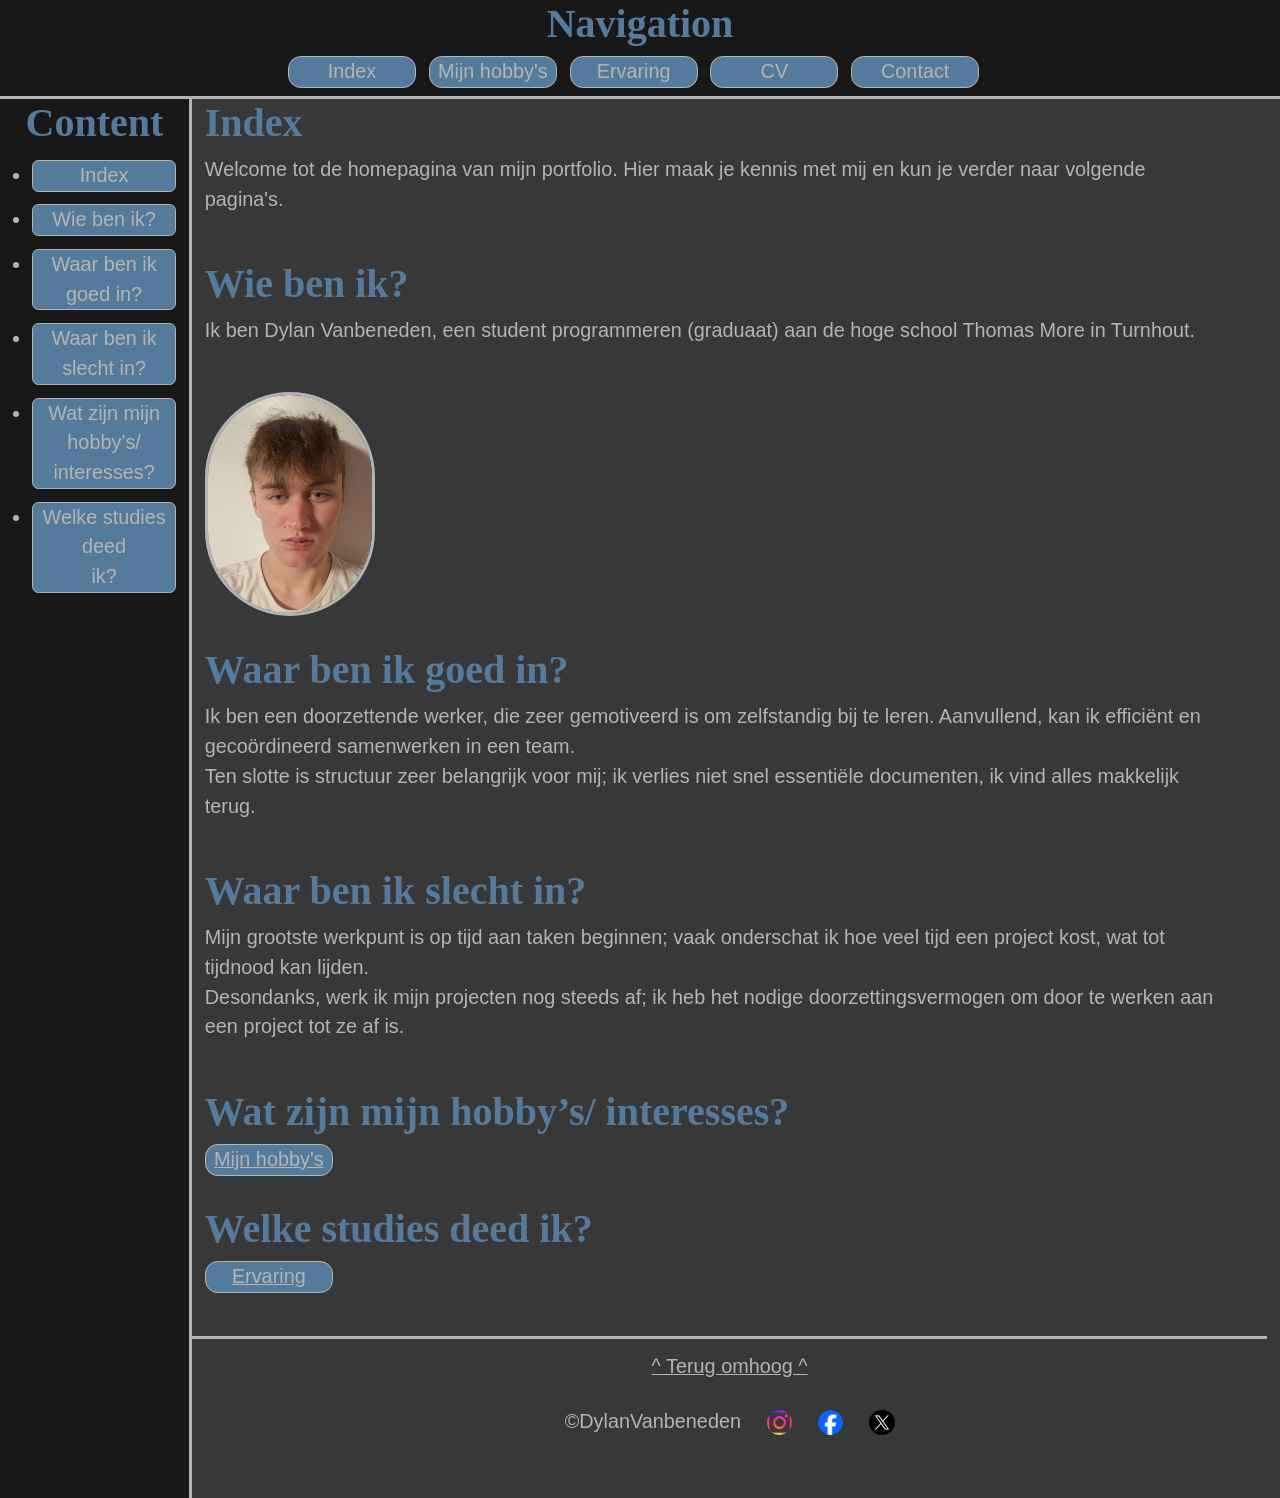
<file: root/index.html>
<!-- URL website: r1106233.be -->
<!-- URL github repo: https://github.com/VanbenedenDylan/Project1 -->

<!DOCTYPE html>
<html lang="nl">

<head>
    <meta charset="UTF-8">
    <title> Home </title>
    <link rel="icon" type="image/x-icon" href="/img/favicon.ico">
    <meta name="viewport" content="width=device-width, initial-scale=1.0">
    <link rel="stylesheet" href="/css/bootstrap.css">
    <link rel="stylesheet" href="/css/stijl.css">

    <meta name="description" content="Welkom tot de indexpagina van mijn portfolio, hier kun je all het content vinden.">
</head>

<Body>
<div id="navbar">
    <div id="navtitle">
    <h1 class="title1" id="nav"> Navigation</h1>
     </div>
    <div id="navbuttons">
        <div id="nav1"> <a href="index.html" class="navbuttontop">Index</a> </div>
        <div id="nav2"> <a href="hobby.html" class="navbuttontop">Mijn hobby's</a></div>
        <div id="nav3"> <a href="ervaring.html" class="navbuttontop">Ervaring</a></div>
        <div id="nav4"> <a href="cv.html" class="navbuttontop">CV</a></div>
        <div id="nav5"> <a href="contact.html" class="navbuttontop">Contact</a></div>
    </div>
</div>
<div id="inclusief-alles">
<div id="linkerbox">
    <div id="content">
    <h1 class="title1" style="margin-left: 2vw;"> Content</h1>
    <ul>
        <li> <a href="#indexintro" class="nav-button">Index</a></li>
        <li> <a href="#wiebenik" class="nav-button">Wie ben ik?</a></li>
        <li> <a href="#waarbenikgoedin" class="nav-button">Waar ben ik <br>
            goed in?</a></li>
        <li> <a href="#waarbenikslechtin" class="nav-button">Waar ben ik <br>
            slecht in?</a></li>
        <li> <a href="#hobbyinteresses" class="nav-button">Wat zijn mijn <br>
            hobby’s/ interesses?</a></li>
        <li> <a href="#studies" class="nav-button">Welke studies deed<br> ik?</a></li>
    </ul>
    </div>
</div>
<div id="rechterbox">
<div class="textsectie">
    <div>
        <h1 id="indexintro" class="title1"> Index</h1>
        <p> Welcome tot de homepagina van mijn portfolio. Hier maak je kennis met mij en kun je verder naar volgende pagina's.</p>
        <br>
    </div>
    <div>
        <h1 id="wiebenik" class="title1">Wie ben ik?</h1>
        <p> Ik ben Dylan Vanbeneden, een student programmeren (graduaat) aan de hoge school Thomas More in Turnhout.
            <br> <br>
        </p>
        </div> 
        <div> 
        <img src="/img/selfiedv.jpg" alt = "Foto Selfie" title = "Selfie" class="img" width="170" style="border-radius: 10000px;"> 
        <br> <br>
        </div> 

    <div>
        <h1 id="waarbenikgoedin" class="title1"> Waar ben ik goed in?</h1>
        <p> Ik ben een doorzettende werker, die zeer gemotiveerd is om zelfstandig bij te leren. Aanvullend, kan ik efficiënt en gecoördineerd samenwerken in een team. <br>
            Ten slotte is structuur zeer belangrijk voor mij; ik verlies niet snel essentiële documenten, ik vind alles makkelijk terug. </p>
        <br>
    </div>

    <div>
        <h1 id="waarbenikslechtin" class="title1"> Waar ben ik slecht in?</h1>
        <p>
            Mijn grootste werkpunt is op tijd aan taken beginnen; vaak onderschat ik hoe veel tijd een project kost, wat tot tijdnood kan lijden. <br>Desondanks, werk ik mijn projecten nog steeds af; ik heb het nodige doorzettingsvermogen om door te werken aan een project tot ze af is.
        </p>
        <br>
    </div>

    <div>
        <h1 id="#hobbyinteresses" class="title1"> Wat zijn mijn hobby’s/ interesses?</h1>
        <div style="max-width: 10vw;"><a href="hobby.html" class="navbuttontop" style="text-decoration: underline;">Mijn hobby's</a></div>
        <br>
    </div>

    <div>
        <h1 id="#studies" class="title1"> Welke studies deed ik?</h1>
        <div style="max-width: 10vw;"><a href="ervaring.html" class="navbuttontop" style="text-decoration: underline;">Ervaring</a></div>
        <br>
    </div>
    </div>
<div id="footer">
    <div id="terugomhoogknop">
        <a href="#indexintro" id="omhoogknop">^ Terug omhoog ^ </a>
    </div>
    <div id="mijninfo">
        <div id="copyright" class="info">
        <p>&#169;DylanVanbeneden</p>
        </div>
        <div id="instagram" class="info">
            <a href="https://www.instagram.com/dylan_vanbeneden/" target="_blank"> <img src="/img/Instagram_Glyph_Gradient.png" alt="link instagram account" class="sociallink"> </a>
        </div>
        <div id="facebook" class="info">
            <a href="https://www.facebook.com/dylan.vanbeneden.1" target="_blank"> <img src="/img/Facebook_Logo_Primary.png" alt="link facebook account" class="sociallink"> </a>
        </div>
        <div id="X" class="info"> 
            <a href="https://x.com/VanbenedenDylan" target="_blank"> <img src="/img/X_logo.jpg" alt="link x account" class="sociallink"> </a>
        </div>
</div>
</div>
</Body>

</html>
</file>
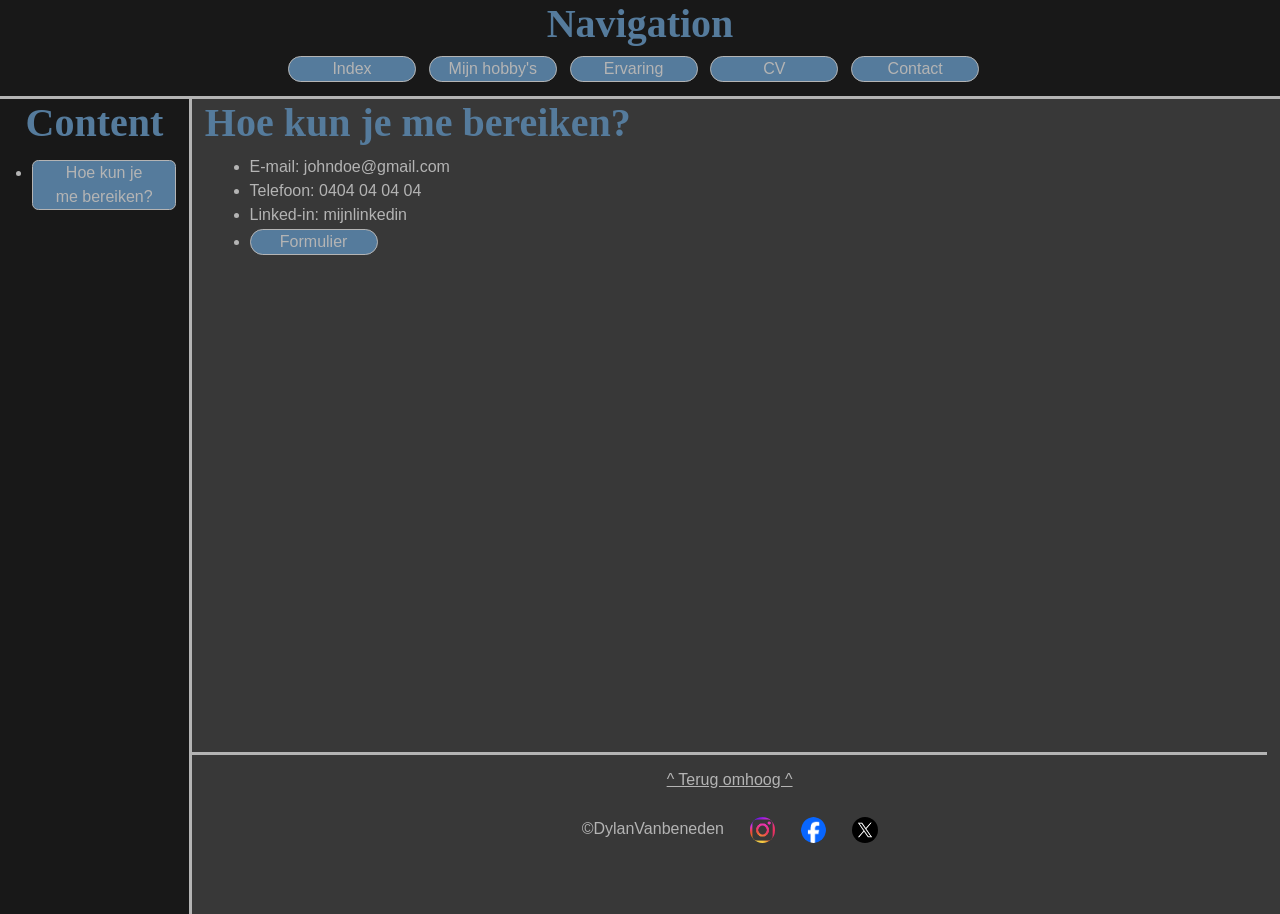
<file: root/contact.html>
<!-- URL website: r1106233.be -->
<!-- URL github repo: https://github.com/VanbenedenDylan/Project2 -->

<!DOCTYPE html>
<html lang="nl">

<head>
    <meta charset="UTF-8">
    <title> Contact </title>
    <link rel="stylesheet" href="/css/stijl.css">
    <link rel="stylesheet" href="/css/bootstrap.css">
    <link rel="icon" type="image/x-icon" href="/img/favicon.ico">
    <meta name="viewport" content="width=device-width, initial-scale=1.0">
    <meta name="description" content="">
</head>

<Body>
<div id="navbar">
        <div id="navtitle">
        <h1 class="title1" id="nav"> Navigation</h1>
        </div>
        <div id="navbuttons">
            <div id="nav1"> <a href="index.html" class="navbuttontop">Index</a> </div>
            <div id="nav2"> <a href="hobby.html" class="navbuttontop">Mijn hobby's</a></div>
            <div id="nav3"> <a href="ervaring.html" class="navbuttontop">Ervaring</a></div>
            <div id="nav4"> <a href="cv.html" class="navbuttontop">CV</a></div>
            <div id="nav5"> <a href="contact.html" class="navbuttontop">Contact</a></div>
        </div>
    </div>
    <div id="inclusief-alles">
    <div id="linkerbox">
        <div id="content">
        <h1 class="title1" style="margin-left: 2vw;"> Content<br></h1>
        <ul>
            <li><a href="#hoebereiken" class="nav-button">Hoe kun je
                <br> me bereiken? </a><br></li>
        </ul>
        </div>
    </div>
    <div id="rechterbox">
    <div class="textsectie">
        <div> 
            <h1 id="hoebereiken" class="title1"> Hoe kun je me bereiken?</h1>
            <ul style="margin-left: 1vw;"> 
                <li> E-mail: johndoe@gmail.com</li>
                <li> Telefoon: 0404 04 04 04</li>    
                <li> Linked-in: mijnlinkedin</li>
                <li> <div id="formulier"> <a href="formulier.html" class="navbuttontop" style="max-width: 5vw;">Formulier</a></div> </li>
            </ul>
        </div>
    </div>
    <div id="footer">
    <div id="terugomhoogknop">
        <a href="#hoebereiken" id="omhoogknop">^ Terug omhoog ^ </a>
    </div>
    <div id="mijninfo">
        <div id="copyright" class="info">
        <p>&#169;DylanVanbeneden</p>
        </div>
        <div id="instagram" class="info">
            <a href="https://www.instagram.com/dylan_vanbeneden/" target="_blank"> <img src="/img/Instagram_Glyph_Gradient.png" alt="link instagram account" class="sociallink"> </a>
        </div>
        <div id="facebook" class="info">
            <a href="https://www.facebook.com/dylan.vanbeneden.1" target="_blank"> <img src="/img/Facebook_Logo_Primary.png" alt="link facebook account" class="sociallink"> </a>
        </div>
        <div id="X" class="info"> 
            <a href="https://x.com/VanbenedenDylan" target="_blank"> <img src="/img/X_logo.jpg" alt="link x account" class="sociallink"> </a>
        </div>
    </div>
    </div>
    </div>
    </div>
</Body>

</html>
</file>
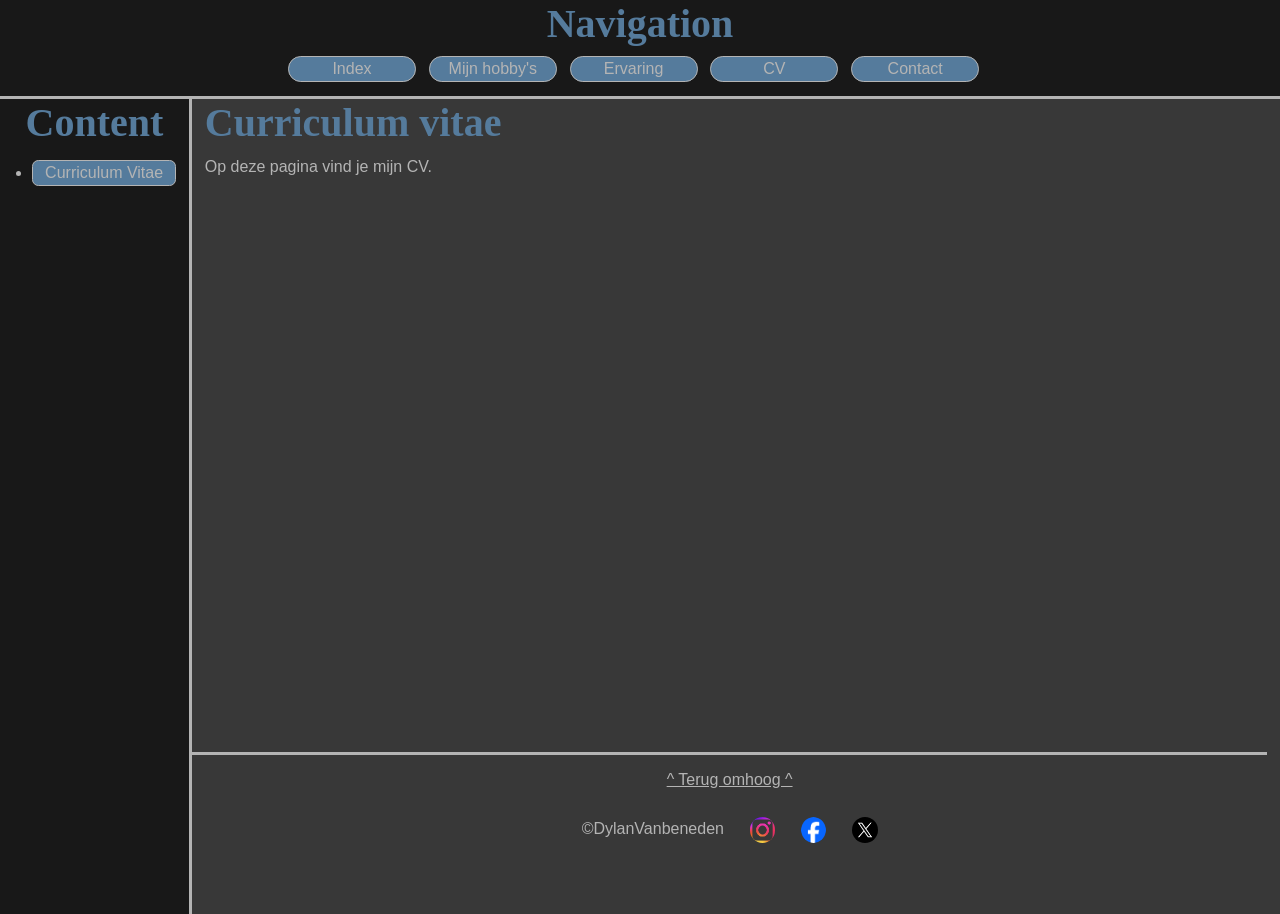
<file: root/cv.html>
<!-- URL website: r1106233.be -->
<!-- URL github repo: https://github.com/VanbenedenDylan/Project2 -->

<!DOCTYPE html>
<html lang="nl">

<head>
    <meta charset="UTF-8">
    <title> Curriculum Vitae </title>
    <link rel="stylesheet" href="/css/stijl.css">
    <link rel="stylesheet" href="/css/bootstrap.css">
    <link rel="icon" type="image/x-icon" href="/img/favicon.ico">
    <meta name="description" content="">
</head>

<Body>
<div id="navbar">
    <div id="navtitle">
    <h1 class="title1" id="nav"> Navigation</h1>
    </div>
    <div id="navbuttons">
        <div id="nav1"> <a href="index.html" class="navbuttontop">Index</a> </div>
        <div id="nav2"> <a href="hobby.html" class="navbuttontop">Mijn hobby's</a></div>
        <div id="nav3"> <a href="ervaring.html" class="navbuttontop">Ervaring</a></div>
        <div id="nav4"> <a href="cv.html" class="navbuttontop">CV</a></div>
        <div id="nav5"> <a href="contact.html" class="navbuttontop">Contact</a></div>
    </div>
</div>
<div id="inclusief-alles">
<div id="linkerbox">
    <div id="content">
    <h1 class="title1" style="margin-left: 2vw;"> Content<br></h1>
    <ul>
        <li> <a href="#curriculum" class="nav-button">Curriculum Vitae</a></li>
    </ul>
    </div>
</div>
<div id="rechterbox">
<div class="textsectie">
        <div> <h1 id="curriculum" class="title1">Curriculum vitae</h1>
            <p> Op deze pagina vind je mijn CV.</p>
        </div>
</div>
<div id="onderbox">
<div id="footer">
    <div id="terugomhoogknop">
        <a href="#curriculum" id="omhoogknop">^ Terug omhoog ^ </a>
    </div>
    <div id="mijninfo">
        <div id="copyright" class="info">
        <p>&#169;DylanVanbeneden</p>
        </div>
        <div id="instagram" class="info">
            <a href="https://www.instagram.com/dylan_vanbeneden/" target="_blank"> <img src="/img/Instagram_Glyph_Gradient.png" alt="link instagram account" class="sociallink"> </a>
        </div>
        <div id="facebook" class="info">
            <a href="https://www.facebook.com/dylan.vanbeneden.1" target="_blank"> <img src="/img/Facebook_Logo_Primary.png" alt="link facebook account" class="sociallink"> </a>
        </div>
        <div id="X" class="info"> 
            <a href="https://x.com/VanbenedenDylan" target="_blank"> <img src="/img/X_logo.jpg" alt="link x account" class="sociallink"> </a>
        </div>
</div>
</div>
</Body>

</html>
</file>
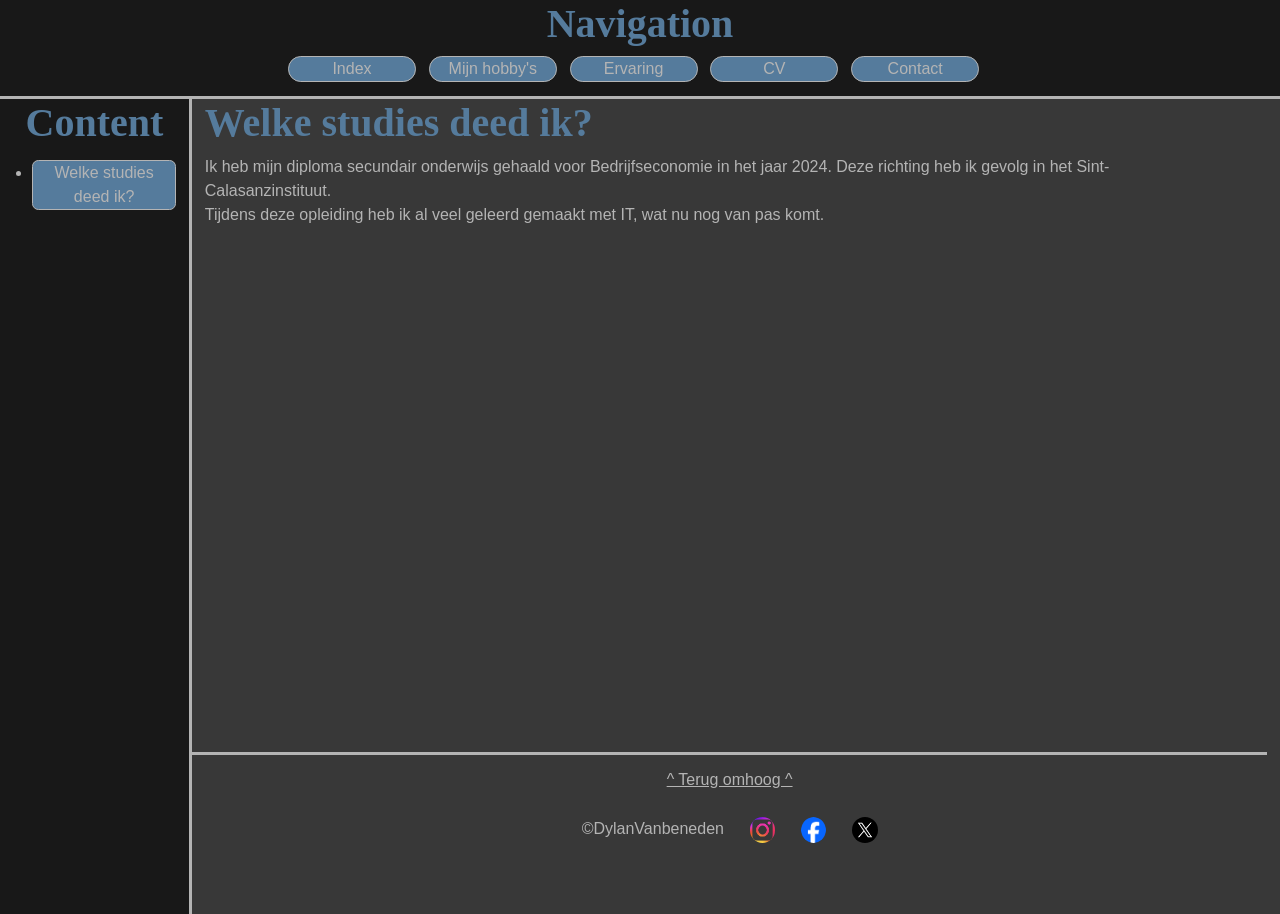
<file: root/ervaring.html>
<!-- URL website: r1106233.be -->
<!-- URL github repo: https://github.com/VanbenedenDylan/Project1 -->

<!DOCTYPE html>
<html lang="nl">

<head>
    <meta charset="UTF-8">
    <title> Ervaring </title>
    <link rel="stylesheet" href="/css/stijl.css">
    <link rel="stylesheet" href="/css/bootstrap.css">
    <link rel="icon" type="image/x-icon" href="/img/favicon.ico">
    <meta name="viewport" content="width=device-width, initial-scale=1.0">
    <meta name="description" content="">
</head>

<Body>
<div id="navbar">
        <div id="navtitle">
        <h1 class="title1" id="nav"> Navigation</h1>
        </div>
        <div id="navbuttons">
            <div id="nav1"> <a href="index.html" class="navbuttontop">Index</a> </div>
            <div id="nav2"> <a href="hobby.html" class="navbuttontop">Mijn hobby's</a></div>
            <div id="nav3"> <a href="ervaring.html" class="navbuttontop">Ervaring</a></div>
            <div id="nav4"> <a href="cv.html" class="navbuttontop">CV</a></div>
            <div id="nav5"> <a href="contact.html" class="navbuttontop">Contact</a></div>
        </div>
    </div>
    <div id="inclusief-alles">
    <div id="linkerbox">
        <div id="content">
        <h1 class="title1" style="margin-left: 2vw;"> Content <br></h1>
        <ul>
            <li> <a href="#studies" class="nav-button">Welke studies <br>deed ik?</a></li>
        </ul>
        </div>
    </div>
    <div id="rechterbox">
    <div class="textsectie">
    <div>
        <h1 id="studies" class="title1"> Welke studies deed ik?</h1>
        <p> Ik heb mijn diploma secundair onderwijs gehaald voor Bedrijfseconomie in het jaar 2024. Deze richting heb ik gevolg in het Sint-Calasanzinstituut. <br>
        Tijdens deze opleiding heb ik al veel geleerd gemaakt met IT, wat nu nog van pas komt.</p>
    </div>
    </div>
    <div id="footer">
    <div id="terugomhoogknop">
        <a href="#studies" id="omhoogknop">^ Terug omhoog ^ </a>
    </div>
    <div id="mijninfo">
        <div id="copyright" class="info">
        <p>&#169;DylanVanbeneden</p>
        </div>
        <div id="instagram" class="info">
            <a href="https://www.instagram.com/dylan_vanbeneden/" target="_blank"> <img src="/img/Instagram_Glyph_Gradient.png" alt="link instagram account" class="sociallink"> </a>
        </div>
        <div id="facebook" class="info">
            <a href="https://www.facebook.com/dylan.vanbeneden.1" target="_blank"> <img src="/img/Facebook_Logo_Primary.png" alt="link facebook account" class="sociallink"> </a>
        </div>
        <div id="X" class="info"> 
            <a href="https://x.com/VanbenedenDylan" target="_blank"> <img src="/img/X_logo.jpg" alt="link x account" class="sociallink"> </a>
        </div>
    </div>
    </div>
</Body>

</html>
</file>
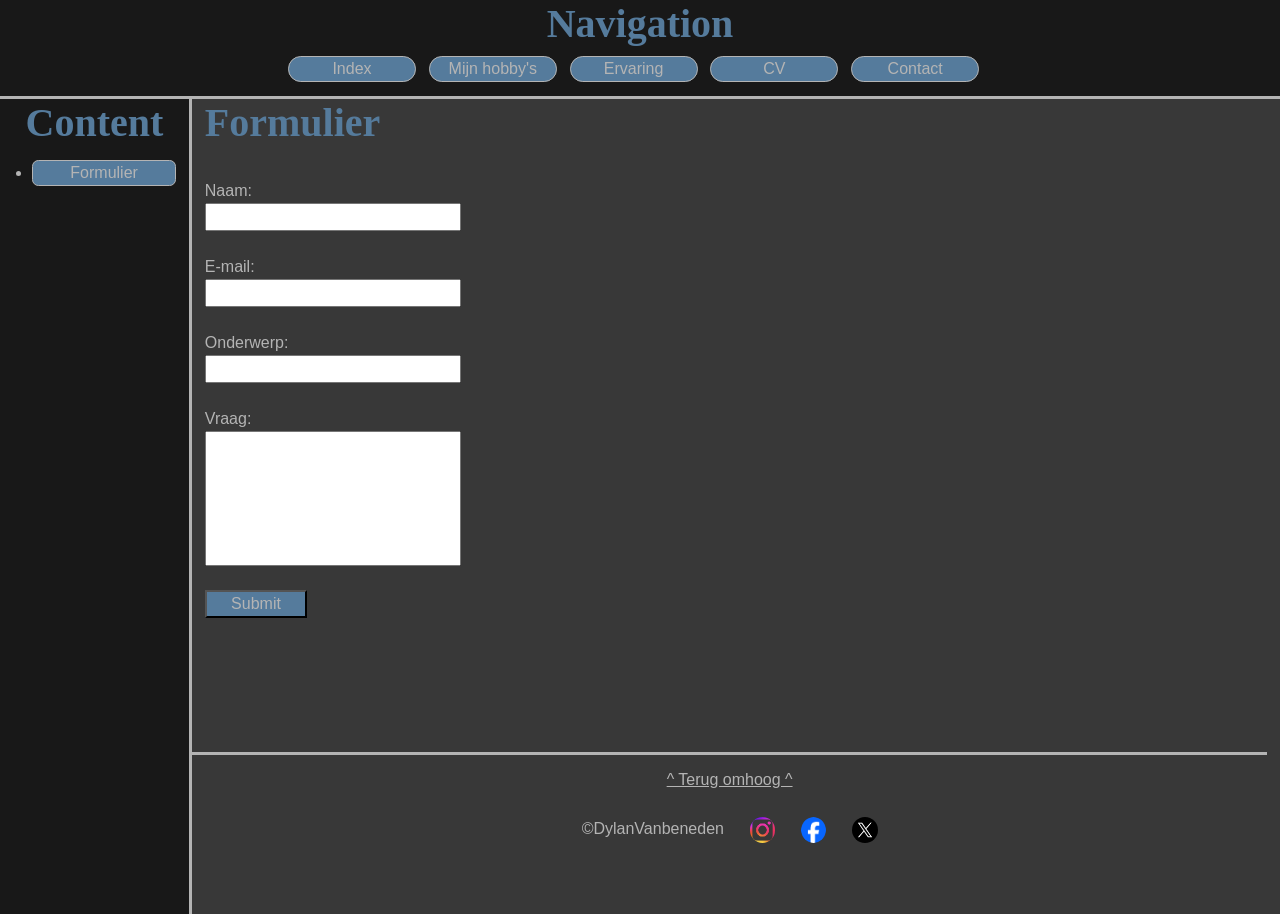
<file: root/formulier.html>
<!-- URL website: r1106233.be -->
<!-- URL github repo: https://github.com/VanbenedenDylan/Project2 -->

<!DOCTYPE html>
<html lang="nl">

<head>
    <meta charset="UTF-8">
    <title> Ervaring </title>
    <link rel="stylesheet" href="/css/stijl.css">
    <link rel="stylesheet" href="/css/bootstrap.css">
    <link rel="icon" type="image/x-icon" href="/img/favicon.ico">
    <meta name="viewport" content="width=device-width, initial-scale=1.0">
    <meta name="description" content="">
</head>

<Body>
<div id="navbar">
        <div id="navtitle">
        <h1 class="title1" id="nav"> Navigation</h1>
        </div>
        <div id="navbuttons">
            <div id="nav1"> <a href="index.html" class="navbuttontop">Index</a> </div>
            <div id="nav2"> <a href="hobby.html" class="navbuttontop">Mijn hobby's</a></div>
            <div id="nav3"> <a href="ervaring.html" class="navbuttontop">Ervaring</a></div>
            <div id="nav4"> <a href="cv.html" class="navbuttontop">CV</a></div>
            <div id="nav5"> <a href="contact.html" class="navbuttontop">Contact</a></div>
        </div>
    </div>
    <div id="inclusief-alles">
    <div id="linkerbox">
        <div id="content">
        <h1 class="title1" style="margin-left: 2vw;"> Content</h1>
        <ul>
            <li> <a href="#formulier" class="nav-button">Formulier</a></li>
        </ul>
        </div>
    </div>
    <div id="rechterbox">
    <div class="textsectie">
    <div>
        <h1 id="formulier" class="title1">Formulier</h1>
        <br>
        <form action="POST">
            <div><label for="naam">Naam: </label> <br>
                <input type="text" id="naam" name="naam" style="min-width: 20vw;"> </div>
            <br>
            <div><label for="mailadress">E-mail: </label> <br>
                <input type="text" id="mailadress" name="mailadress" style="min-width: 20vw;"> </div>
            <br>
            <div><label for="onderwerp">Onderwerp: </label> <br>
                <input type="text" id="onderwerp" name="onderwerp" style="min-width: 20vw;"> </div>
            <br>
            <div><label for="tekstveld">Vraag: </label> <br>
                <input type="text" id="tekstveld" name="tekstveld" style="min-width: 20vw; min-height: 15vh;"> </div>
            <br>
            <div> 
                <input type="submit" style="background-color: #557b9c; color: rgb(180, 180, 180); min-width: 8vw; min-height: 3vh;"> </div>
            <br>
        </form>
    </div>
    </div>
    <div id="footer">
    <div id="terugomhoogknop">
        <a href="#formulier" id="omhoogknop">^ Terug omhoog ^ </a>
    </div>
    <div id="mijninfo">
        <div id="copyright" class="info">
        <p>&#169;DylanVanbeneden</p>
        </div>
        <div id="instagram" class="info">
            <a href="https://www.instagram.com/dylan_vanbeneden/" target="_blank"> <img src="/img/Instagram_Glyph_Gradient.png" alt="link instagram account" class="sociallink"> </a>
        </div>
        <div id="facebook" class="info">
            <a href="https://www.facebook.com/dylan.vanbeneden.1" target="_blank"> <img src="/img/Facebook_Logo_Primary.png" alt="link facebook account" class="sociallink"> </a>
        </div>
        <div id="X" class="info"> 
            <a href="https://x.com/VanbenedenDylan" target="_blank"> <img src="/img/X_logo.jpg" alt="link x account" class="sociallink"> </a>
        </div>
    </div>
    </div>
</Body>

</html>
</file>
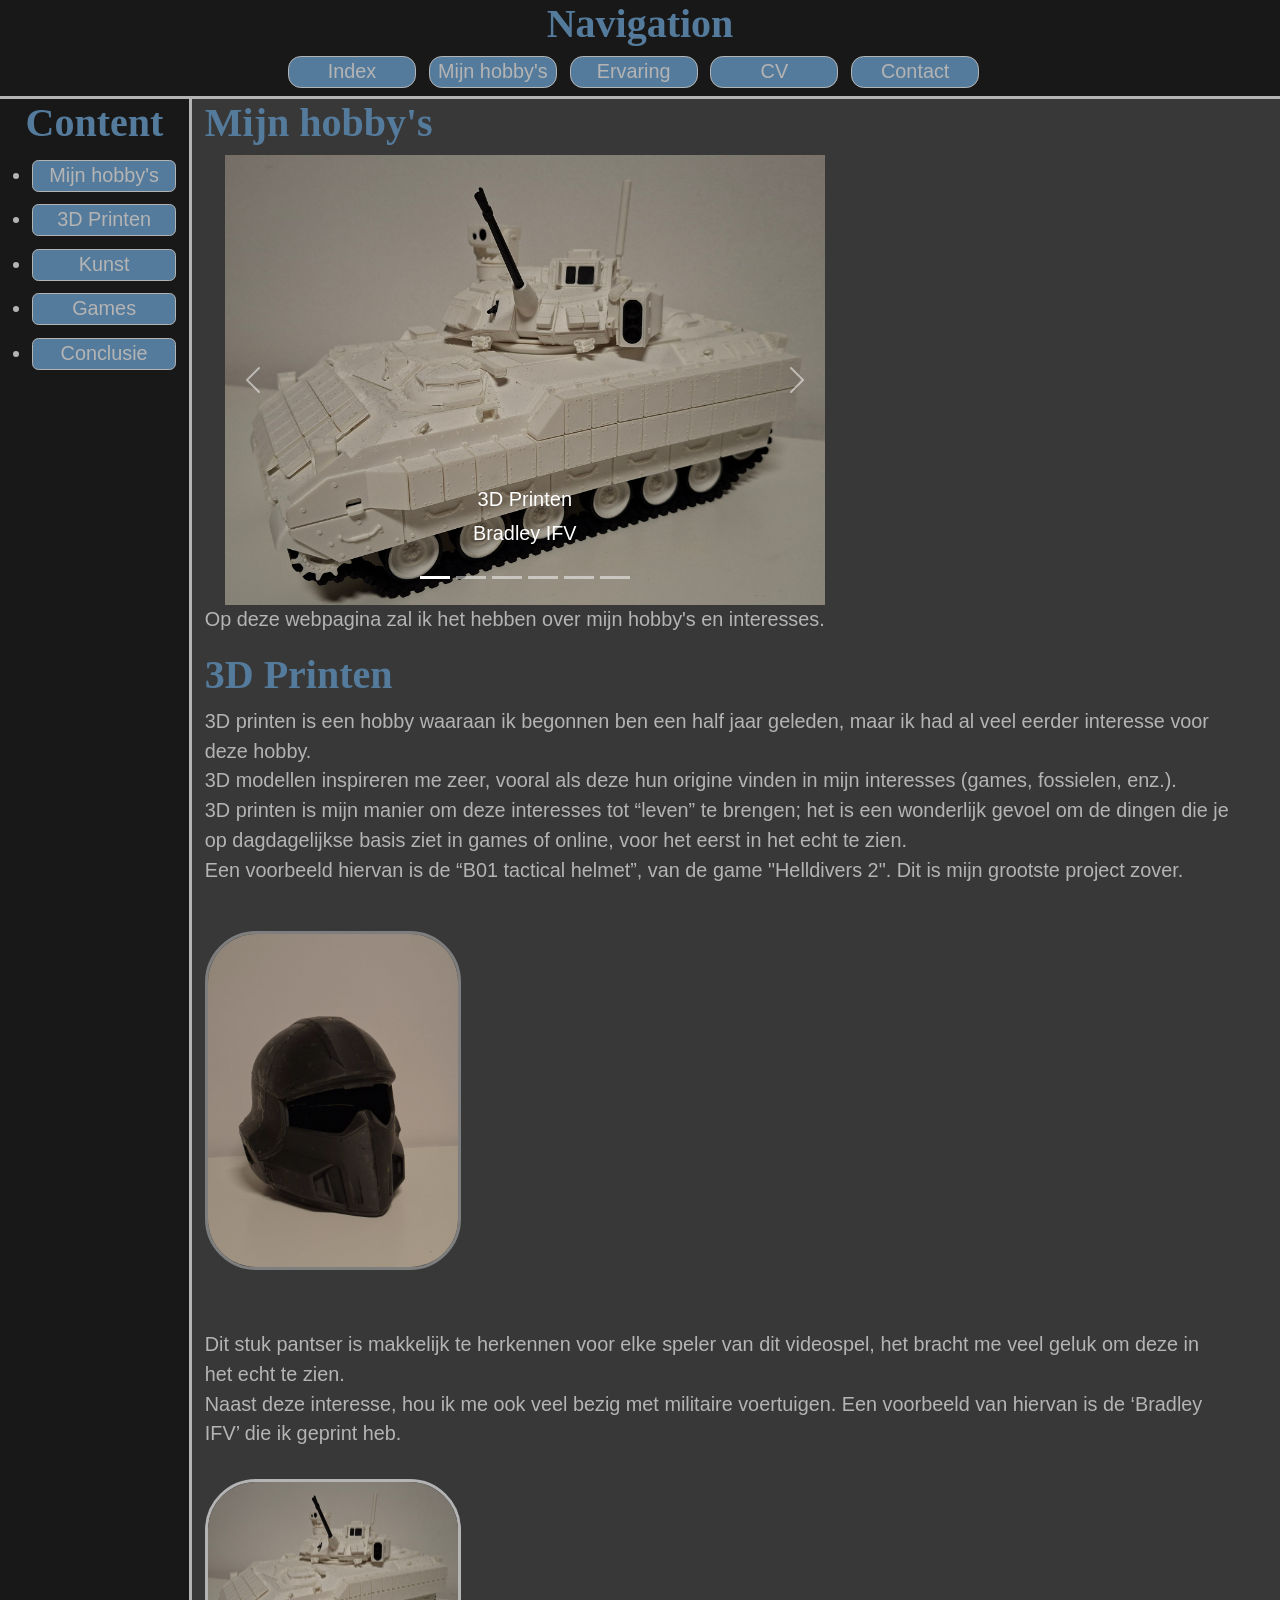
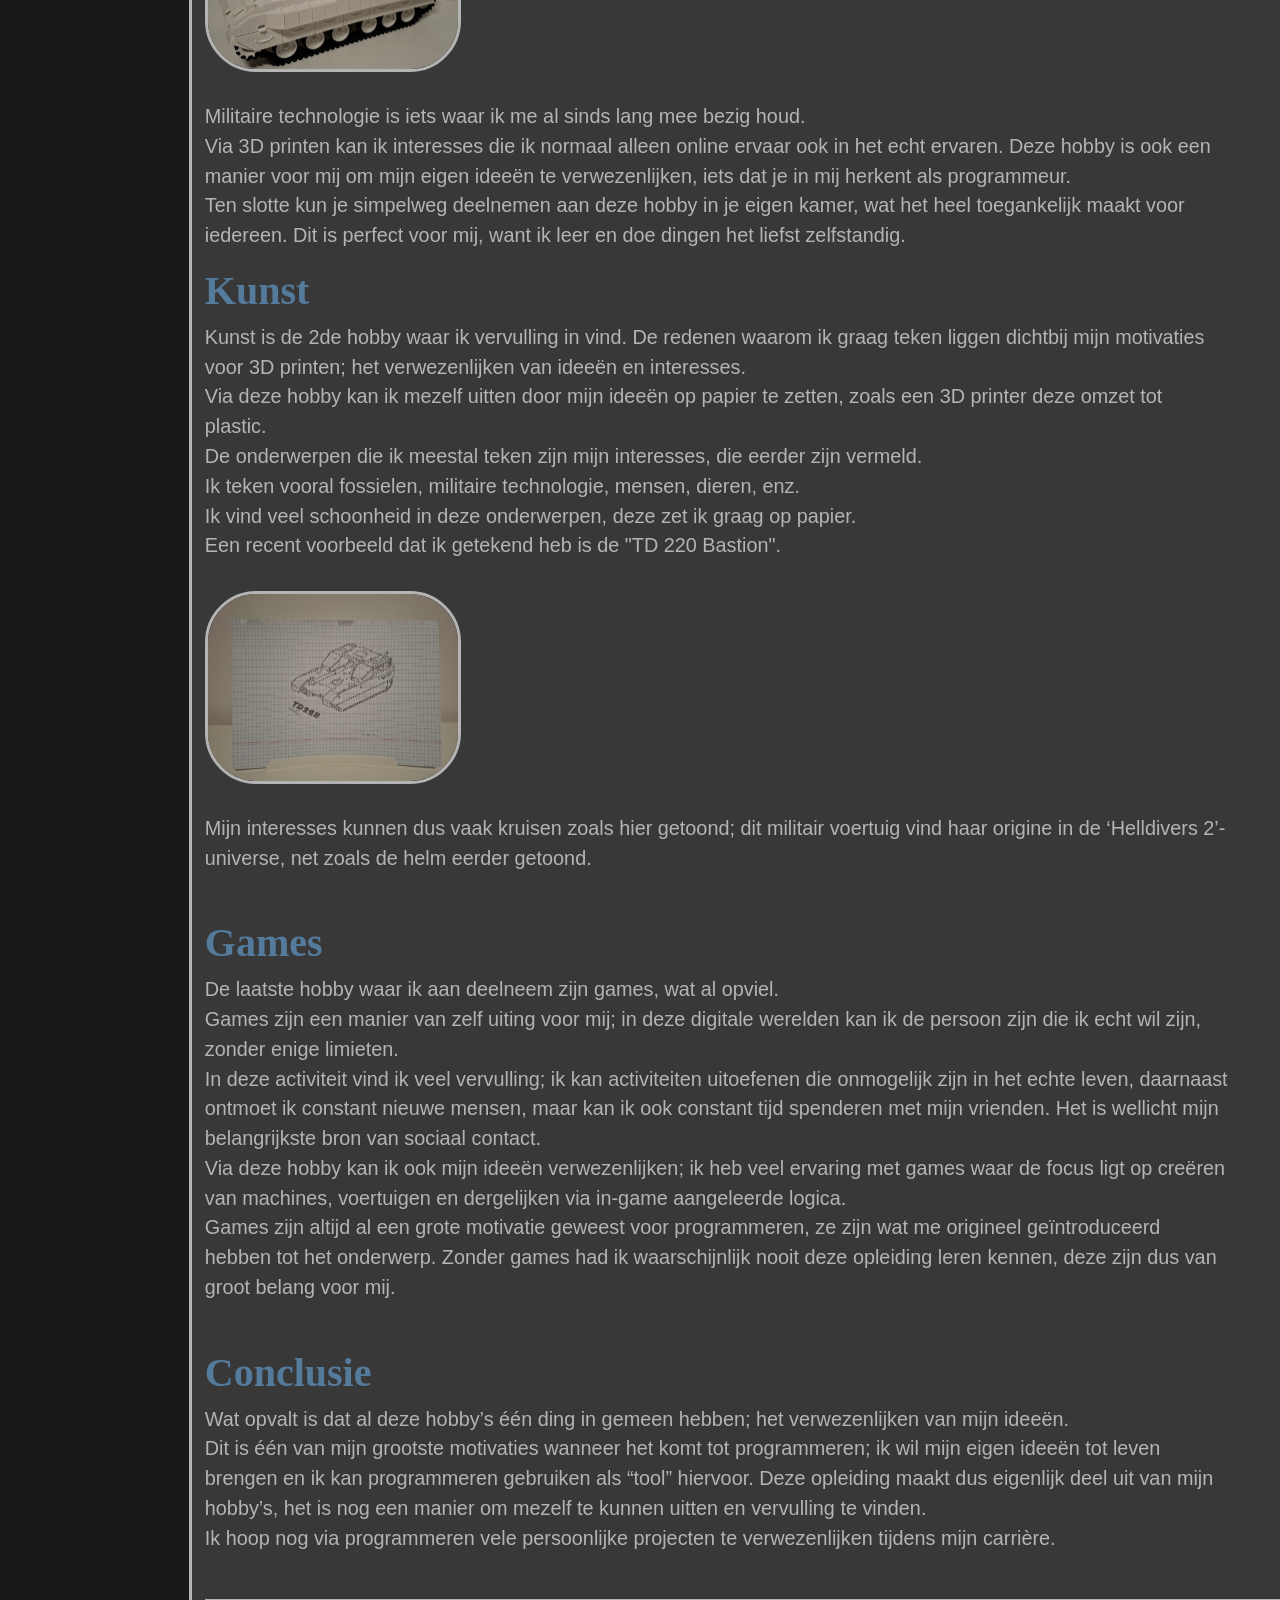
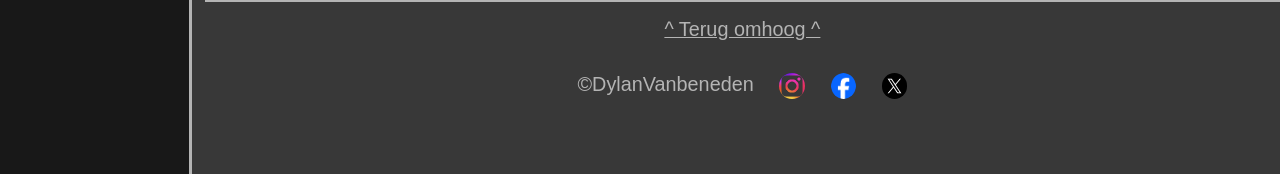
<file: root/hobby.html>
<!-- URL website: r1106233.be -->
<!-- URL github repo: https://github.com/VanbenedenDylan/Project2 -->

<!DOCTYPE html>
<html lang="nl">

<head>
    <meta charset="UTF-8">
    <title> Hobby's </title>
    <link rel="stylesheet" href="/css/bootstrap.css">
    <link rel="stylesheet" href="/css/stijl.css">
    <link rel="icon" type="image/x-icon" href="/img/favicon.ico">
    <meta name="viewport" content="width=device-width, initial-scale=1.0">
    <meta name="description" content="">
</head>

<Body>
    <div id="navbar">
        <div id="navtitle">
        <h1 class="title1" id="nav"> Navigation</h1>
        </div>
        <div id="navbuttons">
            <div id="nav1"> <a href="index.html" class="navbuttontop">Index</a> </div>
            <div id="nav2"> <a href="hobby.html" class="navbuttontop">Mijn hobby's</a></div>
            <div id="nav3"> <a href="ervaring.html" class="navbuttontop">Ervaring</a></div>
            <div id="nav4"> <a href="cv.html" class="navbuttontop">CV</a></div>
            <div id="nav5"> <a href="contact.html" class="navbuttontop">Contact</a></div>
        </div>
    </div>
    <div id="inclusief-alles">
    <div id="linkerbox">
        <div id="content">
        <h1 class="title1" style="margin-left: 2vw;"> Content<br></h1>
        <ul> 
            <li> <a href="#mijnhobbys" class="nav-button">Mijn hobby's</a></li>
            <li> <a href="#3dprinten" class="nav-button">3D Printen</a></li>
            <li> <a href="#kunst" class="nav-button">Kunst</a></li>
            <li> <a href="#games" class="nav-button">Games</a></li>
            <li> <a href="#conclusie" class="nav-button">Conclusie</a></li>
        </ul>
        </div>
    </div>
    <div id="rechterbox">
    <div class="textsectie">

    <div>
    <h1 id="mijnhobbys" class="title1"> Mijn hobby's </h1>
    <div id="carouselbox">
    <div id="carouselExampleCaptions" class="carousel slide">
  <div class="carousel-indicators">
    <button type="button" data-bs-target="#carouselExampleCaptions" data-bs-slide-to="0" class="active" aria-current="true" aria-label="Slide 1"></button>
    <button type="button" data-bs-target="#carouselExampleCaptions" data-bs-slide-to="1" aria-label="Slide 2"></button>
    <button type="button" data-bs-target="#carouselExampleCaptions" data-bs-slide-to="2" aria-label="Slide 3"></button>
    <button type="button" data-bs-target="#carouselExampleCaptions" data-bs-slide-to="3" aria-label="Slide 4"></button>
    <button type="button" data-bs-target="#carouselExampleCaptions" data-bs-slide-to="4" aria-label="Slide 5"></button>
    <button type="button" data-bs-target="#carouselExampleCaptions" data-bs-slide-to="5" aria-label="Slide 6"></button>
  </div>
  <div class="carousel-inner">
    <div class="carousel-item active">
      <img src="/img/bradley_ifv.jpg" class="d-block w-100" id="carouselfotos" alt="...">
      <div class="carousel-caption d-none d-md-block">
        <h5>3D Printen</h5>
        <p>Bradley IFV</p>
      </div>
    </div>
    <div class="carousel-item">
      <img src="/img/b01_tactical_helmet.jpg" class="d-block w-100" id="carouselfotos" alt="...">
      <div class="carousel-caption d-none d-md-block">
        <h5>3D Printen</h5>
        <p>B01 Tactical helmet</p>
      </div>
    </div>
    <div class="carousel-item">
      <img src="/img/td220_bastion.jpg" class="d-block w-100" id="carouselfotos" alt="...">
      <div class="carousel-caption d-none d-md-block">
        <h5>Kunst</h5>
        <p>TD-110 Bastion</p>
      </div>
    </div>
    <div class="carousel-item">
      <img src="/img/art1.jpg" class="d-block w-100" id="carouselfotos" alt="...">
      <div class="carousel-caption d-none d-md-block">
        <h5>Kunst</h5>
      </div>
    </div>
    <div class="carousel-item">
      <img src="/img/art2.jpg" class="d-block w-100" id="carouselfotos" alt="...">
      <div class="carousel-caption d-none d-md-block">
        <h5>Kunst</h5>
      </div>
    </div>
    <div class="carousel-item">
      <img src="/img/Helldiversimg.jpg" class="d-block w-100" id="carouselfotos" alt="...">
      <div class="carousel-caption d-none d-md-block">
        <h5>Games</h5>
        <p>Helldivers II</p>
      </div>
    </div>
  </div>
  <button class="carousel-control-prev" type="button" data-bs-target="#carouselExampleCaptions" data-bs-slide="prev">
    <span class="carousel-control-prev-icon" aria-hidden="true"></span>
    <span class="visually-hidden">Previous</span>
  </button>
  <button class="carousel-control-next" type="button" data-bs-target="#carouselExampleCaptions" data-bs-slide="next">
    <span class="carousel-control-next-icon" aria-hidden="true"></span>
    <span class="visually-hidden">Next</span>
  </button>
</div>
  </div>
    <p> Op deze webpagina zal ik het hebben over mijn hobby's en interesses.</p>
    <div>
    <h1 id="3dprinten" class="title1"> 3D Printen </h1>
    <div class="texthobby">
        <p>
        3D printen is een hobby waaraan ik begonnen ben een half jaar geleden, maar ik had al veel eerder interesse voor deze hobby.
        <br>
        3D modellen inspireren me zeer, vooral als deze hun origine vinden in mijn interesses (games, fossielen, enz.). 
        <br>
        3D printen is mijn manier om deze interesses tot “leven” te brengen; het is een wonderlijk gevoel om de dingen die je op dagdagelijkse basis ziet in games of online, voor het eerst in het echt te zien.
        <br>
        Een voorbeeld hiervan is de “B01 tactical helmet”, van de game "Helldivers 2". Dit is mijn grootste project zover.
        <br> <br>
        <div id="divimg1">
            <img src="/img/b01_tactical_helmet.jpg" alt = "Foto B01 tactical helmet" title = "B01 Tactical Helmet" class="img" height="25%" width="25%" style="filter:brightness(70%) ">
        </div>
        <p>
        <br> <br>
        Dit stuk pantser is makkelijk te herkennen voor elke speler van dit videospel, het bracht me veel geluk om deze in het echt te zien.
        <br>
        Naast deze interesse, hou ik me ook veel bezig met militaire voertuigen. 
        Een voorbeeld van hiervan is de ‘Bradley IFV’ die ik geprint heb.
        <br> <br>
        <img src="/img/bradley_ifv.jpg" alt = "Foto Bradley IFV" title = "Bradley IFV" class="img"  height="25%" width="25%"> 
        <br> <br>
        Militaire technologie is iets waar ik me al sinds lang mee bezig houd.
        <br>
        Via 3D printen kan ik interesses die ik normaal alleen online ervaar ook in het echt ervaren. Deze hobby is ook een manier voor mij om mijn eigen ideeën te verwezenlijken, iets dat je in mij herkent als programmeur.
        <br>
        Ten slotte kun je simpelweg deelnemen aan deze hobby in je eigen kamer, wat het heel toegankelijk maakt voor iedereen. Dit is perfect voor mij, want ik leer en doe dingen het liefst zelfstandig.
        <br>
        </p>
        </div>
    </div>

    <div>
    <h1 id="kunst" class="title1"> Kunst</h1>
    <div class="texthobby">
    <p>
        Kunst is de 2de hobby waar ik vervulling in vind. De redenen waarom ik graag teken liggen dichtbij mijn motivaties voor 3D printen; het verwezenlijken van ideeën en interesses.
        <br>
        Via deze hobby kan ik mezelf uitten door mijn ideeën op papier te zetten, zoals een 3D printer deze omzet tot plastic.
        <br>
        De onderwerpen die ik meestal teken zijn mijn interesses, die eerder zijn vermeld.
        <br>
        Ik teken vooral fossielen, militaire technologie, mensen, dieren, enz.
        <br>
        Ik vind veel schoonheid in deze onderwerpen, deze zet ik graag op papier.
        <br>
        Een recent voorbeeld dat ik getekend heb is de "TD 220 Bastion".
        <br> <br>
        <img src="/img/td220_bastion.jpg" alt = "Foto Bastion" title = "TD20 Bastion" class="img" height="25%" width="25%"> 
        <br> <br>
        Mijn interesses kunnen dus vaak kruisen zoals hier getoond; dit militair voertuig vind haar origine in de ‘Helldivers 2’-universe, net zoals de helm eerder getoond.
        <br> <br>
    </p>
    </div>
    </div>

    <div>
    <h1 id="games" class="title1"> Games</h1>
    <div id="texthobby">
    <p>
        De laatste hobby waar ik aan deelneem zijn games, wat al opviel.
        <br> 
        Games zijn een manier van zelf uiting voor mij; in deze digitale werelden kan ik de persoon zijn die ik echt wil zijn, zonder enige limieten. 
        <br> 
        In deze activiteit vind ik veel vervulling; ik kan activiteiten uitoefenen die onmogelijk zijn in het echte leven, daarnaast ontmoet ik constant nieuwe mensen, maar kan ik ook constant tijd spenderen met mijn vrienden. Het is wellicht mijn belangrijkste bron van sociaal contact.
        <br> 
        Via deze hobby kan ik ook mijn ideeën verwezenlijken; ik heb veel ervaring met games waar de focus ligt op creëren van machines, voertuigen en dergelijken via in-game aangeleerde logica.
        <br>
        Games zijn altijd al een grote motivatie geweest voor programmeren, ze zijn wat me origineel geïntroduceerd hebben tot het onderwerp. Zonder games had ik waarschijnlijk nooit deze opleiding leren kennen, deze zijn dus van groot belang voor mij.
        <br> <br>
    </p>
    </div>
    </div>

    <div>
    <h1 id="conclusie" class="title1"> Conclusie</h1>
    <div class="texthobby">
    <p>
        Wat opvalt is dat al deze hobby’s één ding in gemeen hebben; het verwezenlijken van mijn ideeën. 
        <br>
        Dit is één van mijn grootste motivaties wanneer het komt tot programmeren; ik wil mijn eigen ideeën tot leven brengen en ik kan programmeren gebruiken als “tool” hiervoor. Deze opleiding maakt dus eigenlijk deel uit van mijn hobby’s, het is nog een manier om mezelf te kunnen uitten en vervulling te vinden.
        <br> 
        Ik hoop nog via programmeren vele persoonlijke projecten te verwezenlijken tijdens mijn carrière.
        <br> <br>
    </p>
    </div>
    </div>
    </div>
    <div id="footer">
    <div id="terugomhoogknop">
        <a href="#mijnhobbys" id="omhoogknop">^ Terug omhoog ^ </a>
    </div>
    <div id="mijninfo">
        <div id="copyright" class="info">
        <p>&#169;DylanVanbeneden</p>
        </div>
        <div id="instagram" class="info">
            <a href="https://www.instagram.com/dylan_vanbeneden/" target="_blank"> <img src="/img/Instagram_Glyph_Gradient.png" alt="link instagram account" class="sociallink"> </a>
        </div>
        <div id="facebook" class="info">
            <a href="https://www.facebook.com/dylan.vanbeneden.1" target="_blank"> <img src="/img/Facebook_Logo_Primary.png" alt="link facebook account" class="sociallink"> </a>
        </div>
        <div id="X" class="info"> 
            <a href="https://x.com/VanbenedenDylan" target="_blank"> <img src="/img/X_logo.jpg" alt="link x account" class="sociallink"> </a>
        </div>
    </div>
    </div>
    </div>
<script src="/js/bootstrap.js"></script>
</Body>

</html>
</file>
<file: css/stijl.css>
* 
{
    margin: 0;
    padding: 0;
    box-sizing: border-box;
}

body 
{
  font-family: Arial;
  font-size: calc(1rem + 0.3vw);
  background-color: #383838;
  color: rgb(180, 180, 180);
}

#navbar
{
    text-align: center;
    height: 11vh;
    width: 100vw;
    position: fixed;
    background-color: rgb(24, 24, 24);
    border-bottom: 0.25vw solid rgb(180, 180, 180);
    z-index: 10;
    flex-direction: row;

}

#navtitle
{
    height: 6vh;
    width: 100vw;
    display: flex;
    
    justify-content: center;
}

#logo
{
    margin: 1vw;
    margin-bottom: 0.5vh;
    margin-right: 40vw;

}
#nav
{
    margin-bottom: 0.5vh;
}
#navbuttons
{
    justify-content: center;
    display: flex;
    width: 100vw;
}

.navbuttontop
{
    margin-top: 0.25vh;
    margin-right: 1vw;
    min-width: 10vw;
    color: rgb(180, 180, 180);
    text-decoration: none;
    display: block;
    background-color: #557b9c;
    border-radius: 1vw;
    text-align: center;
    border-style: solid;
    border-width: 0.1vw;
    border-color: rgb(180, 180, 180);
    
}

.nav-button
{
    color: rgb(180, 180, 180);
    text-decoration: none;
    display: block;
    background-color: #557b9c;
    border-radius: 0.5vw;
    text-align: center;
    border-style: solid;
    border-width: 0.1vw;
    border-color: rgb(180, 180, 180);
    margin: 1vw;
    margin-left: 0vw;
}

#inclusief-alles
{
    display: flex;
    flex-direction: row;
    width: 80vw;

}


#linkerbox
{
    width: 15vw;
    max-width: 15vw;
    flex-shrink: 0;
    background-color: rgb(24, 24, 24);
    border-right: 0.25vw solid rgb(180, 180, 180);
    margin-top: 5vw;
}

#content
{
    position: sticky;
    top: 11vh;
    justify-content: center;
    max-width: inherit;
}


.textsectie
{
    width: 80vw;
    max-width: 80vw;
    min-height: 50vw;
    margin: 1vw;
    margin-top: 11vh;
    flex: 1;
}

#carouselbox
{
    width: 50vw;
    height: 50vh;
}

#carouselfotos
{
    object-fit: contain;
    width: 50vw;
    height: 50vh;
}

#footer
{
    display: flex;
    flex-direction: column;
    margin: 0vw;
    border-top: 0.25vw solid rgb(180, 180, 180);
    height: 18vh;
    width: 84vw;
    align-items: center;
    
}

#terugomhoogknop
{ 
    margin: 1vw;
}
#omhoogknop
{
    margin-top: 10vh;
    color: rgb(180, 180, 180);
    text-decoration: underline;
    text-align: center;
}

#mijninfo
{
    display: flex;
    justify-content: center;
}

.sociallink
{
    width: 2vw;
    border-radius: 12vw;
}

.info
{
    justify-content: center;
    margin: 1vw;
}
.title1
{
    font-family: 'Times New Roman', Arial;
    color: #557b9c;
    scroll-margin-top:11vh;
    font-weight: bold;
}

.img
{
    border-radius: 4vw;
    border-style: solid;
    border-width: 0.25vw;
    border-color: rgb(180, 180, 180);
    z-index: 9;
}

@media screen and (max-width: 768px)
{
.img
{
    width: 65%;
    height: 65%;
}

#linkerbox
{
    width: 30vw;
    max-width: 30vw;
}

.textsectie
{
    width: 65vw;
}

#footer
{
    width: 65vw;
}
}
</file>
